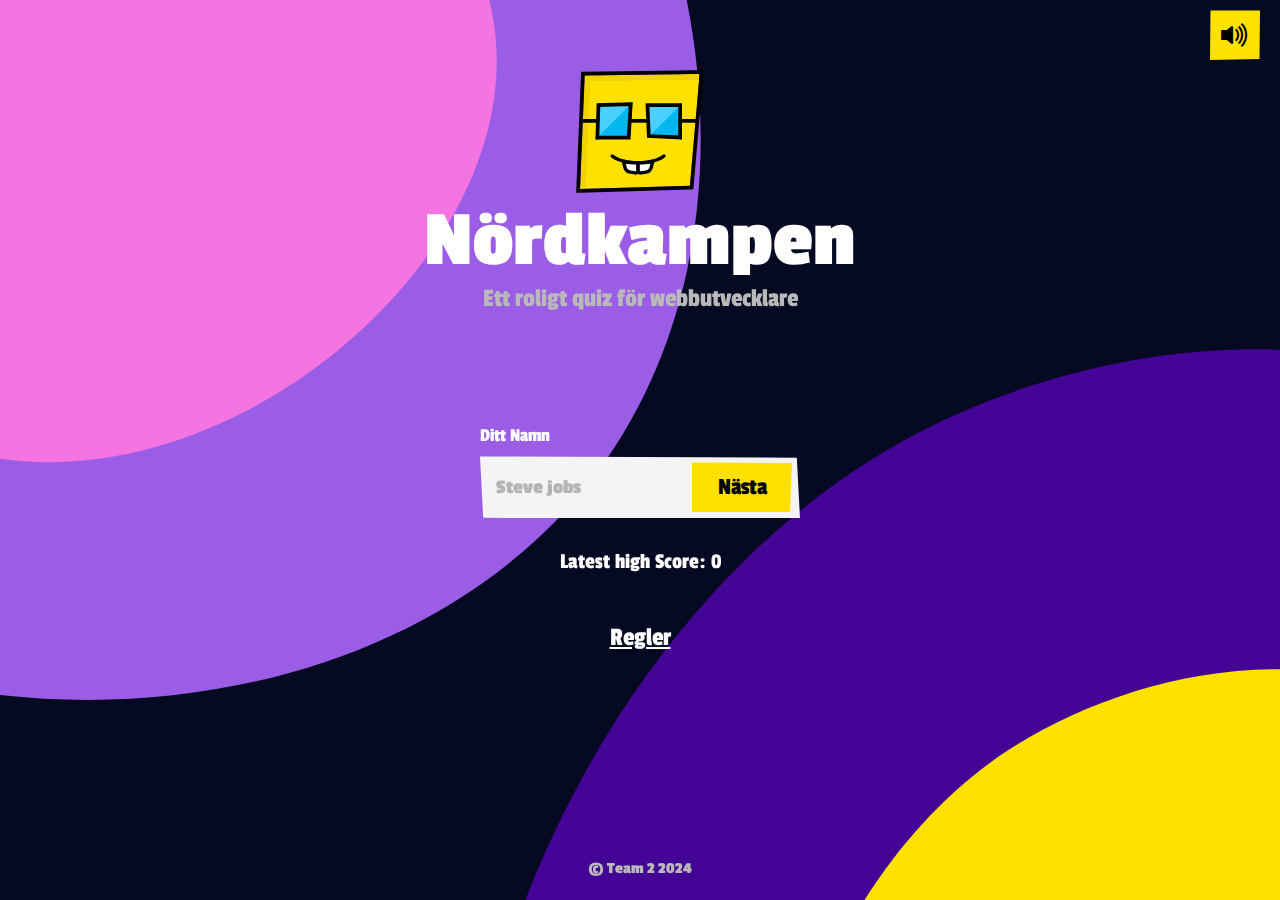
<file: index.html>
<!DOCTYPE html>
<html lang="en">
<head>
    <meta charset="UTF-8">
    <meta name="description" content="quiz game with tricky questions for web developers">
    <meta name="viewport" content="width=device-width, initial-scale=1.0">
    <link rel="stylesheet" href="/styles/main.css">
    <title>Quiz App Team 2</title>
    <script src="js/headerComponent.js"></script>
</head>

<body>
    <nk-header></nk-header>
        <div class="rulesPopUp" id="popContainer">
            <span class="closePopUp" role="button"> X </span>
            <h2>Regler</h2>
            <p>1. Skriv in ditt namn</p>
            <p>2. Välj en kategori</p>
            <p>3. Välj en av de fyra altervativen du får för varje fråga</p>
            <p>4. Du har 30 sekunder på dig att svara på varje fråga</p>
            <p>5. Du får 10 poäng för varje rätt svar</p>
            <p>6. Du får -5 poäng för varje fel svar</p>
            <p>7. Du kan inte gå tillbaka till tidigare frågor</p>
            <p>8. Du kan inte pausa spelet</p>
        </div>
    <main class="main ">
        <svg preserveAspectRatio="xMidYMid slice" viewBox="10 10 80 80">
            <defs>
                <style>
                    @keyframes rotate {
                             0% {
                            transform: rotate(0deg);
                        }
                        100% {
                            transform: rotate(360deg);
                        }
                    }
                    .out-top {
                        animation: rotate 20s linear infinite;
                        transform-origin: 13px 25px;
                    }
                    .in-top {
                        animation: rotate 10s linear infinite;
                        transform-origin: 13px 25px;
                    }
                    .out-bottom {
                        animation: rotate 25s linear infinite;
                        transform-origin: 84px 93px;
                    }
                    .in-bottom {
                        animation: rotate 15s linear infinite;
                        transform-origin: 84px 93px;
                    }
                </style>
            </defs>
            <path fill="#9b5de5" class="out-top" d="M37-5C25.1-14.7,5.7-19.1-9.2-10-28.5,1.8-32.7,31.1-19.8,49c15.5,21.5,52.6,22,67.2,2.3C59.4,35,53.7,8.5,37-5Z"/>
            <path fill="#F474E1" class="in-top" d="M20.6,4.1C11.6,1.5-1.9,2.5-8,11.2-16.3,23.1-8.2,45.6,7.4,50S42.1,38.9,41,24.5C40.2,14.1,29.4,6.6,20.6,4.1Z"/>
            <path fill="#440496" class="out-bottom" d="M105.9,48.6c-12.4-8.2-29.3-4.8-39.4.8-23.4,12.8-37.7,51.9-19.1,74.1s63.9,15.3,76-5.6c7.6-13.3,1.8-31.1-2.3-43.8C117.6,63.3,114.7,54.3,105.9,48.6Z"/>
            <path fill="#FFE100" class="in-bottom" d="M102,67.1c-9.6-6.1-22-3.1-29.5,2-15.4,10.7-19.6,37.5-7.6,47.8s35.9,3.9,44.5-12.5C115.5,92.6,113.9,74.6,102,67.1Z"/>
        </svg>
        <div class="indexWrapper">
            <section class="indexHeading">
                <img class="quizIcon" src="/assets/nerdis.svg" alt="icon">
                <h1 class="heading1">Nördkampen</h1>
                <p class="subHeading">Ett roligt quiz för webbutvecklare</p>
            </section>
            <div class="inputContainer">
                <p class="label">Ditt Namn</p>
                <div class="inputHolder">
                    <input type="text" id="name" name="name" placeholder="Steve jobs">
                    <button class="btnWrapper">Nästa</button>
                </div>
            </div>
            <div class="settingsContainer">
                <p class="highScore">Latest high Score: <span class="hiScore"></span></p>
                <p class="rules" role="button">Regler</p>
            </div>
        </div>
    </main>
    <footer> &copy; Team 2 2024 </footer>
    <audio id="soundSuccess" src="../assets/sound/success.mp3"></audio>
    <audio id="soundWrong" src="../assets/sound/wrong.mp3"></audio>
    <script src="/js/main.js"></script>
</body>
</html>
</file>
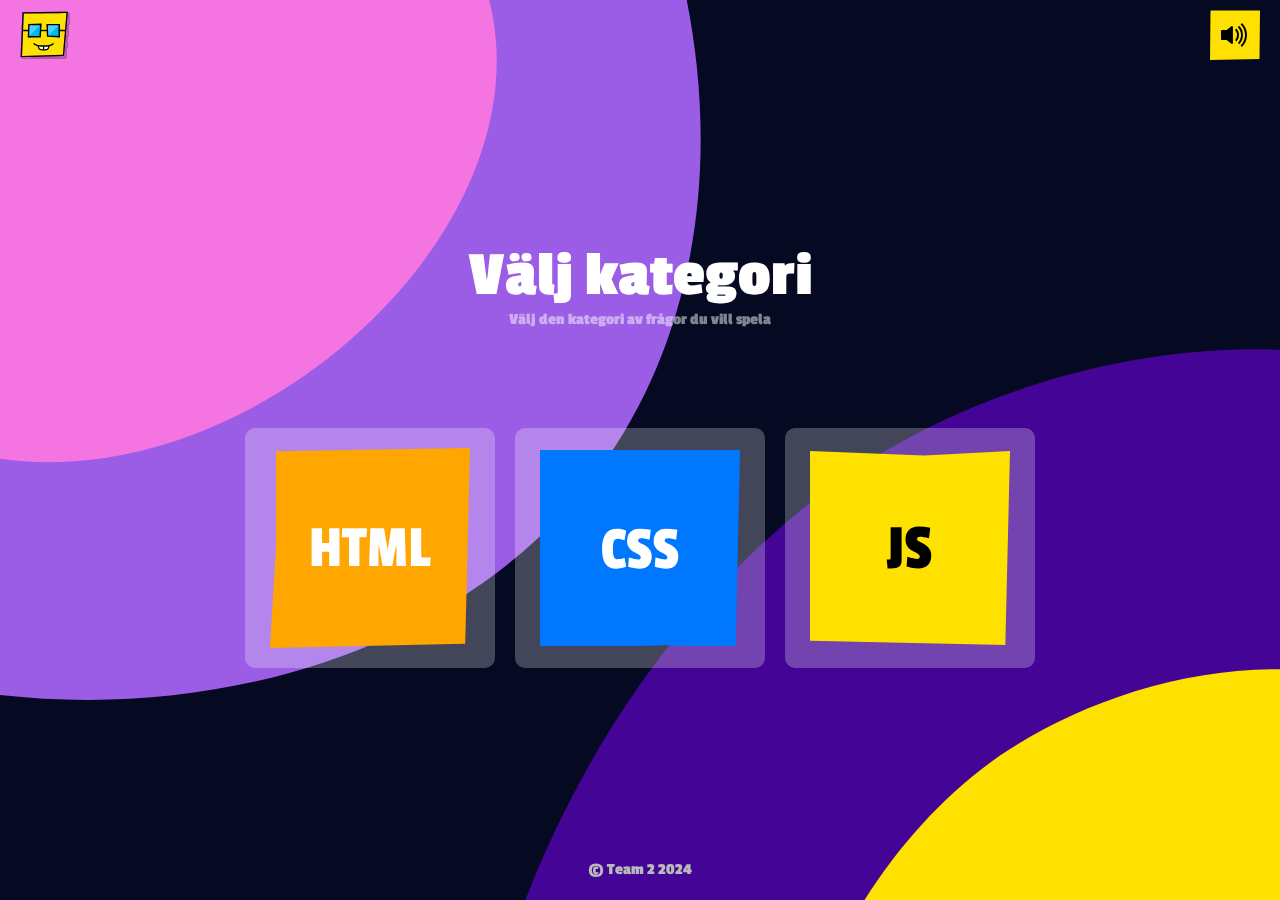
<file: pages/categories.html>
<!DOCTYPE html>
<html lang="en">
<head>
    <meta charset="UTF-8">
    <meta name="viewport" content="width=device-width, initial-scale=1.0">
    <meta name="description" content="choose your favorite category">
    <link rel="stylesheet" href="/styles/main.css">
    <title>Quiz app - categories</title>
    <script src="../js/headerComponent.js"></script>

</head>
<body>

<svg preserveAspectRatio="xMidYMid slice" viewBox="10 10 80 80">
    <defs>
        <style>
            @keyframes rotate {
					 0% {
                    transform: rotate(0deg);
                }
                100% {
                    transform: rotate(360deg);
                }
            }
            .out-top {
                animation: rotate 20s linear infinite;
                transform-origin: 13px 25px;
            }
            .in-top {
                animation: rotate 10s linear infinite;
                transform-origin: 13px 25px;
            }
            .out-bottom {
                animation: rotate 25s linear infinite;
                transform-origin: 84px 93px;
            }
            .in-bottom {
                animation: rotate 15s linear infinite;
                transform-origin: 84px 93px;
            }
        </style>
    </defs>
    <path fill="#9b5de5" class="out-top" d="M37-5C25.1-14.7,5.7-19.1-9.2-10-28.5,1.8-32.7,31.1-19.8,49c15.5,21.5,52.6,22,67.2,2.3C59.4,35,53.7,8.5,37-5Z"/>
    <path fill="#F474E1" class="in-top" d="M20.6,4.1C11.6,1.5-1.9,2.5-8,11.2-16.3,23.1-8.2,45.6,7.4,50S42.1,38.9,41,24.5C40.2,14.1,29.4,6.6,20.6,4.1Z"/>
    <path fill="#440496" class="out-bottom" d="M105.9,48.6c-12.4-8.2-29.3-4.8-39.4.8-23.4,12.8-37.7,51.9-19.1,74.1s63.9,15.3,76-5.6c7.6-13.3,1.8-31.1-2.3-43.8C117.6,63.3,114.7,54.3,105.9,48.6Z"/>
    <path fill="#FFE100" class="in-bottom" d="M102,67.1c-9.6-6.1-22-3.1-29.5,2-15.4,10.7-19.6,37.5-7.6,47.8s35.9,3.9,44.5-12.5C115.5,92.6,113.9,74.6,102,67.1Z"/>
</svg>

    <nk-header></nk-header>
    <main class="container">
        <div class="header">
            <h1>Välj kategori</h1>
            <p>Välj den kategori av frågor du vill spela</p>
        </div>
        <div class="categories">
            <div  id= "html" class="category ">
                <!-- <p>HTML</p> -->
                <img src="../img/Group4.svg" alt="html catergory">
            </div>
            <div id= "css" class="category ">
                <!-- <p>CSS</p> -->
                <img src="../img/Group5.svg" alt="css catergory">
            </div>
            <div id= "js" class="category ">
                <!-- <p>JS</p> -->
                <img src="../img/Group6.svg" alt="js catergory">
            </div>
        </div>
    </main>
    <footer> © Team 2 2024</footer>
    <audio id="soundSuccess" src="../assets/sound/success.mp3"></audio>
    <audio id="soundWrong" src="../assets/sound/wrong.mp3"></audio>
    <script src="/js/categories.js"></script>
</body>
</html>
</file>
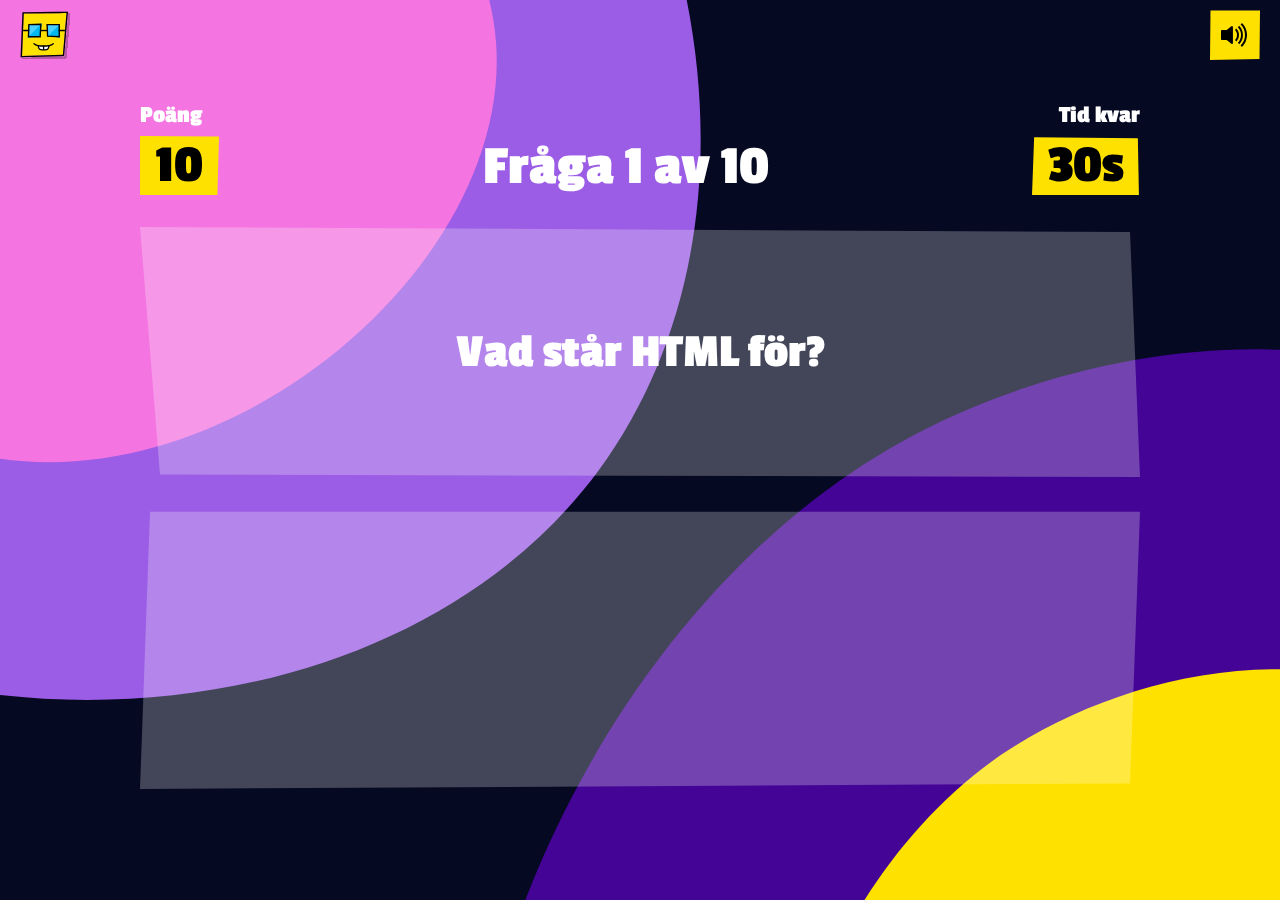
<file: pages/questions.html>
<!DOCTYPE html>
<html lang="en">
<head>
    <meta charset="UTF-8">
    <meta name="viewport" content="width=device-width, initial-scale=1.0">
    <meta name="description" content="here is were the fun bewgins with all the questions">
    <link rel="stylesheet" href="/styles/main.css">
    <title>Quiz app - questions</title>
    <script src="../js/headerComponent.js"></script>

</head>
<body>

    <svg preserveAspectRatio="xMidYMid slice" viewBox="10 10 80 80">
        <defs>
            <style>
                @keyframes rotate {
                        0% {
                        transform: rotate(0deg);
                    }
                    100% {
                        transform: rotate(360deg);
                    }
                }
                .out-top {
                    animation: rotate 55s linear infinite;
                    transform-origin: 13px 25px;
                }
                .in-top {
                    animation: rotate 45s linear infinite;
                    transform-origin: 13px 25px;
                }
                .out-bottom {
                    animation: rotate 60s linear infinite;
                    transform-origin: 84px 93px;
                }
                .in-bottom {
                    animation: rotate 50s linear infinite;
                    transform-origin: 84px 93px;
                }
            </style>
        </defs>
        <path fill="#9b5de5" class="out-top" d="M37-5C25.1-14.7,5.7-19.1-9.2-10-28.5,1.8-32.7,31.1-19.8,49c15.5,21.5,52.6,22,67.2,2.3C59.4,35,53.7,8.5,37-5Z"/>
        <path fill="#F474E1" class="in-top" d="M20.6,4.1C11.6,1.5-1.9,2.5-8,11.2-16.3,23.1-8.2,45.6,7.4,50S42.1,38.9,41,24.5C40.2,14.1,29.4,6.6,20.6,4.1Z"/>
        <path fill="#440496" class="out-bottom" d="M105.9,48.6c-12.4-8.2-29.3-4.8-39.4.8-23.4,12.8-37.7,51.9-19.1,74.1s63.9,15.3,76-5.6c7.6-13.3,1.8-31.1-2.3-43.8C117.6,63.3,114.7,54.3,105.9,48.6Z"/>
        <path fill="#FFE100" class="in-bottom" d="M102,67.1c-9.6-6.1-22-3.1-29.5,2-15.4,10.7-19.6,37.5-7.6,47.8s35.9,3.9,44.5-12.5C115.5,92.6,113.9,74.6,102,67.1Z"/>
    </svg>

    <nk-header></nk-header>
    <main class="main-questions">
        <div class="questions-wrapper">
            <div class="questions-header">
                <div class="score-container">
                    <div class="score-title"><h2>Poäng</h2></div>
                    <div class="score"><h2 id="score">10</h2></div>
                </div>
                <div class="question-index-container"><h1 id="questionNumberElement">Fråga 1 av 10</h1></div>
                <div class="time-container">
                    <div class="time-title"><h2>Tid kvar</h2></div>
                    <div class="time"><h2 id="time">30s</h2></div>
                </div>
            </div>
            <div class="question-container">
                <div class="question-inner-container">
                    <h1 class="question" id="question">Vad står HTML för?</h1>
                </div>
            </div>
            <div id="answerContainer" class="answer-container">
                <div class="answer">emil</div>
                <div class="answer">är</div>
                <div class="answer">bäst på css</div>
                <div class="answer">dasdasdasd</div>
            </div>
        </div>
    </main>
    <audio id="soundSuccess" src="../assets/sound/success.mp3"></audio>
    <audio id="soundWrong" src="../assets/sound/wrong.mp3"></audio>
    <script type="module" src="/js/questions.js"></script>
</body>
</html>
</file>
<file: styles/main.css>
@import url('https://fonts.googleapis.com/css2?family=Archivo:wght@300;400&display=swap');
@import url('https://fonts.googleapis.com/css2?family=Passion+One:wght@400;700;900&display=swap');
@import url('https://cdn.jsdelivr.net/npm/bootstrap-icons@1.11.3/font/bootstrap-icons.css');
@import "./categories.css";
@import "./questions.css";
@import "./result.css";

:root{
    --subText-:#B9B9B9;
    --overall-:white;
    --input-:#f5f4f4;
    --yellow-accent: #FFE100;
}

svg {
    position: fixed;
    top: 0;
    left: 0;
    width: 100%;
    height: 100vh;
    z-index: -1000;
}

body{
    font-family: "Passion One";
    display: flex;
    flex-direction: column;
    background-color: #050922;
    margin: 0;
    padding: 0;

    h2, p {
        margin: 0;
        padding: 0;
    }
    
}
main{
    height: calc(100vh - 134px);
}

/* font margin reset */
h1,h2,h3,h4,h5,h6,p {
    margin: 0;
}

.speaker{
    position: absolute;
    right: 10px;
    z-index: 1000;
    margin: 20px;
    cursor: pointer;
    background-color: #FFE100;
    width: 3.5rem;
    height: 3.5rem;
    clip-path: polygon(3% 0, 100% 0, 100% 95%, 7% 100%, 0% 38%);
    

}

.indexWrapper{
    display: flex;
    width: 100%;
    text-align: center;
    align-items: center;
    flex-direction: column;
    /* padding-top: 4rem; */
}

.label{
    text-align: left;
    font-size: 1.2rem;
    margin-bottom: 10px;
    color: var(--overall-);
}
.indexHeading{
    margin-bottom:4rem ;
    .heading1{
        /* font-size: 3.5rem; */
        font-size: clamp(3.5rem, 5vw + 1rem, 6rem);
        font-weight: 700;
        color: var(--overall-);
    }
    .subHeading{
        /* font-size: 1.2rem; */
        font-size: clamp(1.2rem, 2vw , 2rem);
        font-weight: 400;
        color: var(--subText-);
    }
    .quizIcon{
        width: 8rem;
    }
}

.inputContainer {
display: flex;
flex-direction: column;
margin-top: 3rem;
}
.inputHolder {
    /* display: flex; */
    background-color: var(--input-);
    /* padding: 8px; */
    position: relative;
    align-items: center;
    justify-content: center;
    display: flex;
    gap: 8px;
    width: clamp(18rem, 50vw, 20rem);
    clip-path: polygon(0 0, 99% 2%, 100% 100%, 100% 100%, 1% 99%);
    

    input {
        border: none;
        outline: none;
        font-size: 1.25rem;
        font-weight: 700;
        background: none;
        height: 3.75rem;
        padding-left: 1rem;
        font-family: 'Passion One';
        
        

        &::placeholder {
            opacity: 0.5;
        }
    }   

    button {
        width: 7rem;
        /* height: 100%; */
        padding: 0.75rem 0;
        cursor: pointer;
        border: none;
        background: var(--yellow-accent);
        font-family: 'Passion One';
        font-size: 1.5rem;
        margin-right: 0.5rem;
        clip-path: polygon(0 0, 100% 1%, 98% 100%, 0 100%);

        &:hover {
            background-color: black;
            color: white;
        }
    }
   
  
}
.settingsContainer {
    .highScore {
        font-size: clamp(1.3rem, 1.7vw, 2rem);
        font-weight: 400;
        color: var(--overall-);
        margin-top: 2rem;
    }
    .rules:hover{
        color:#FFE100 ;
    }
    .rules{
        margin-top: 50px;
        cursor: pointer;
        font-size: clamp(1.5rem, 2vw, 2rem);
        font-weight: 400;
        color: var(--overall-);
        text-decoration: underline;
    }
}

footer{
    justify-content: center;
    height: 64px;
    color: var(--subText-);
    display: flex;
    align-items: center;
    /* position: absolute; */
    /* bottom: 10px; */
    left: 50%;
    /* transform: translateX(-50%); */
   
}
/* pop up window  */
.rulesPopUp{
    display: none;
    max-width: 35rem;
    min-width: 15rem;
    width: 60vw;
    z-index: 100;
    position: absolute;
    background-color: #440496;
    color: var(--overall-);
    padding: 20px;
    border-radius: 10px;
    font-size: clamp(1rem, 1.2vw, 1.5rem);
    font-weight: lighter;
    font-family: "Archivo";
    left: 50%;
    top:50%;
    transform: translate(-50%, -50%);
    opacity: 0;
    transition: top 0.3s ease, opacity 0.3s ease, display 0.3s ease allow-discrete;
   
    h2{
        margin-bottom: 10px;
    }
    p{
        margin-bottom: 15px;
    }

}
/* show the popup by adding this clas to the current existing class in the popup element  */
.rulesPopUp.showPopUp{
    display: block;
    opacity: 1;
    top: 50%;
    
}

@starting-style {
.rulesPopUp.showPopUp {
    opacity: 0;
    top: 60%;
    }
}
/* blures the backgroud  */
.mainBlur{
    /* filter: blur(10px); */
    z-index: -100;
    &::before {
        height: 100vh;
        width: 100vw;
        position: fixed;
        top: 0;
        left: 0;
        backdrop-filter: blur(16px);
        background-color: rgba(255, 255, 255, 0.01);
        content: "";
    }
}

.closePopUp{
    background-color: #FFE100;
    padding: 5px 10px;
    border-radius: 50px;
    color: black;
    cursor: pointer;
    float: right;
    margin-bottom: 20px;
}

#mute-button {
    height: 50px;
    width: 50px;
    background: var(--yellow-accent);
    font-size: 32px;
    display: grid;
    place-items: center;
    clip-path: polygon(1% 1%, 100% 1%, 99% 98%, 0 100%);

    
    i {
        position: relative;
        top: 2px;
    }
}
</file>
